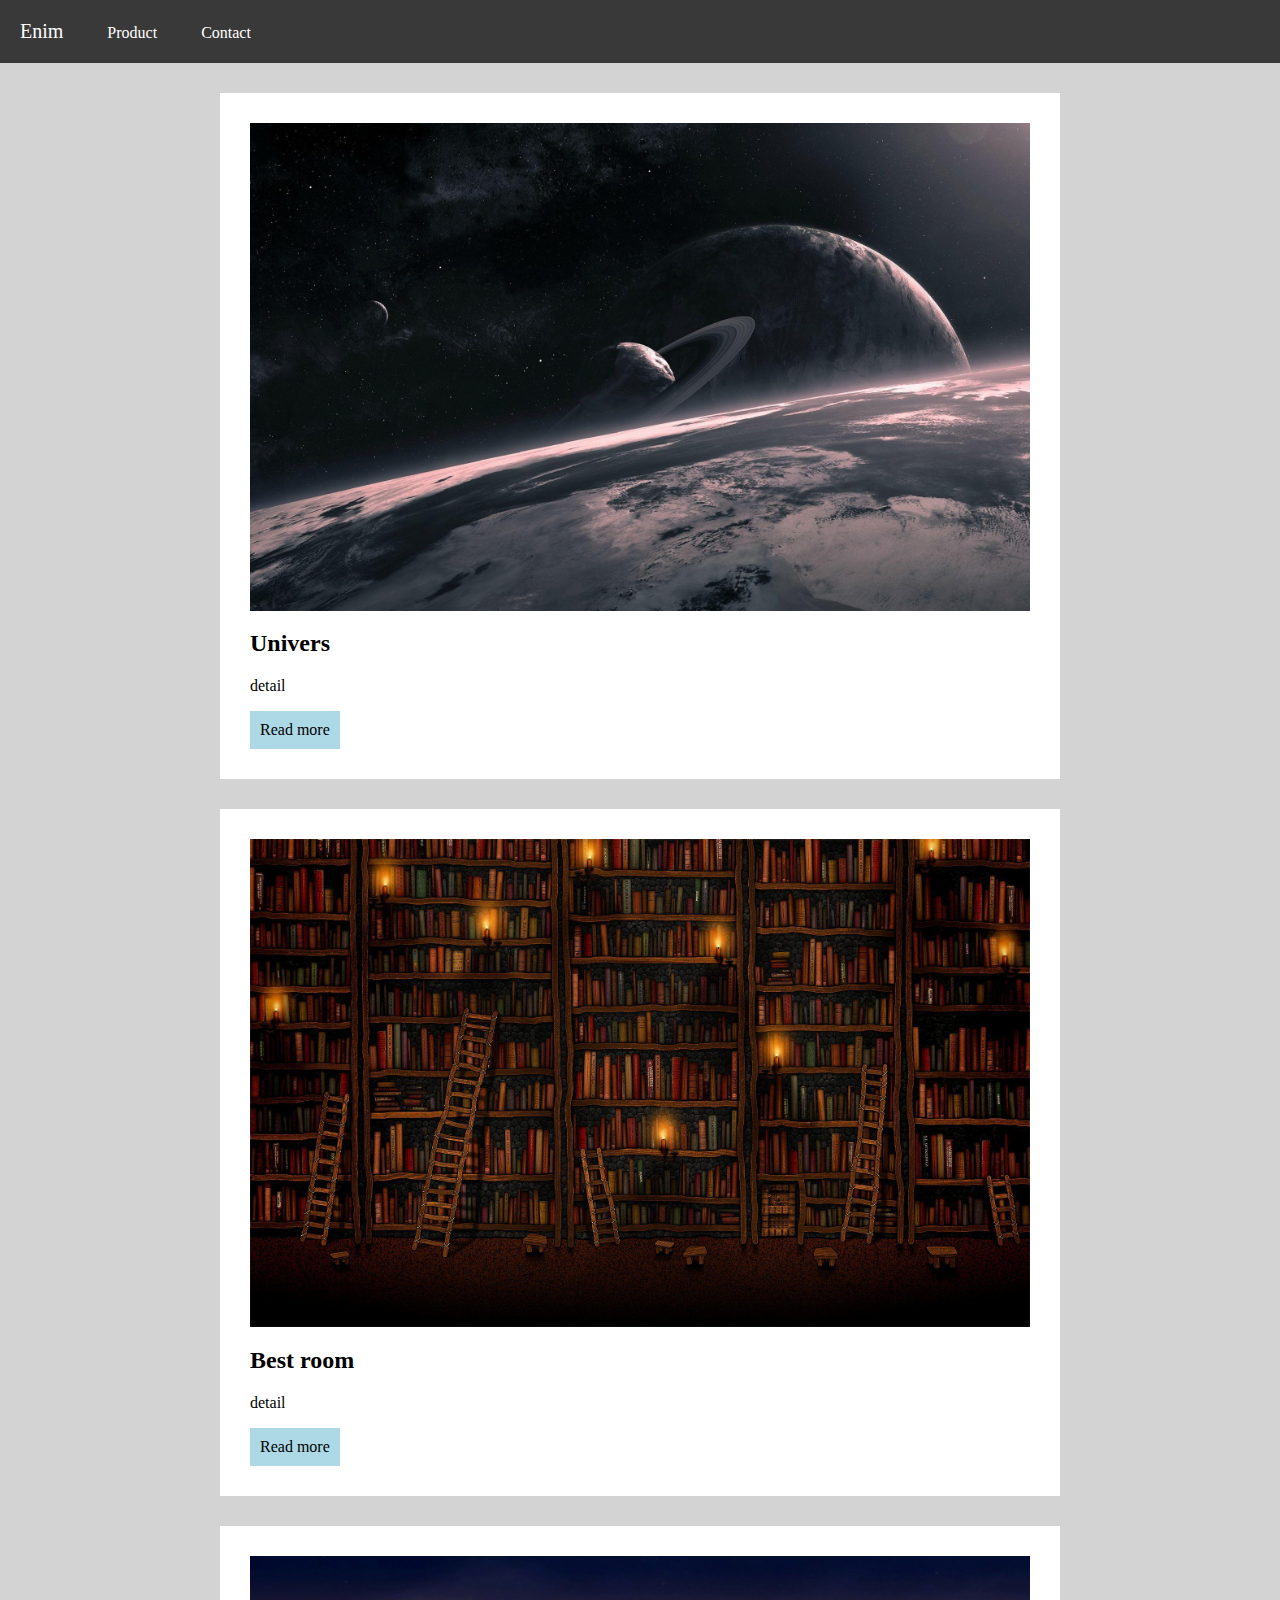
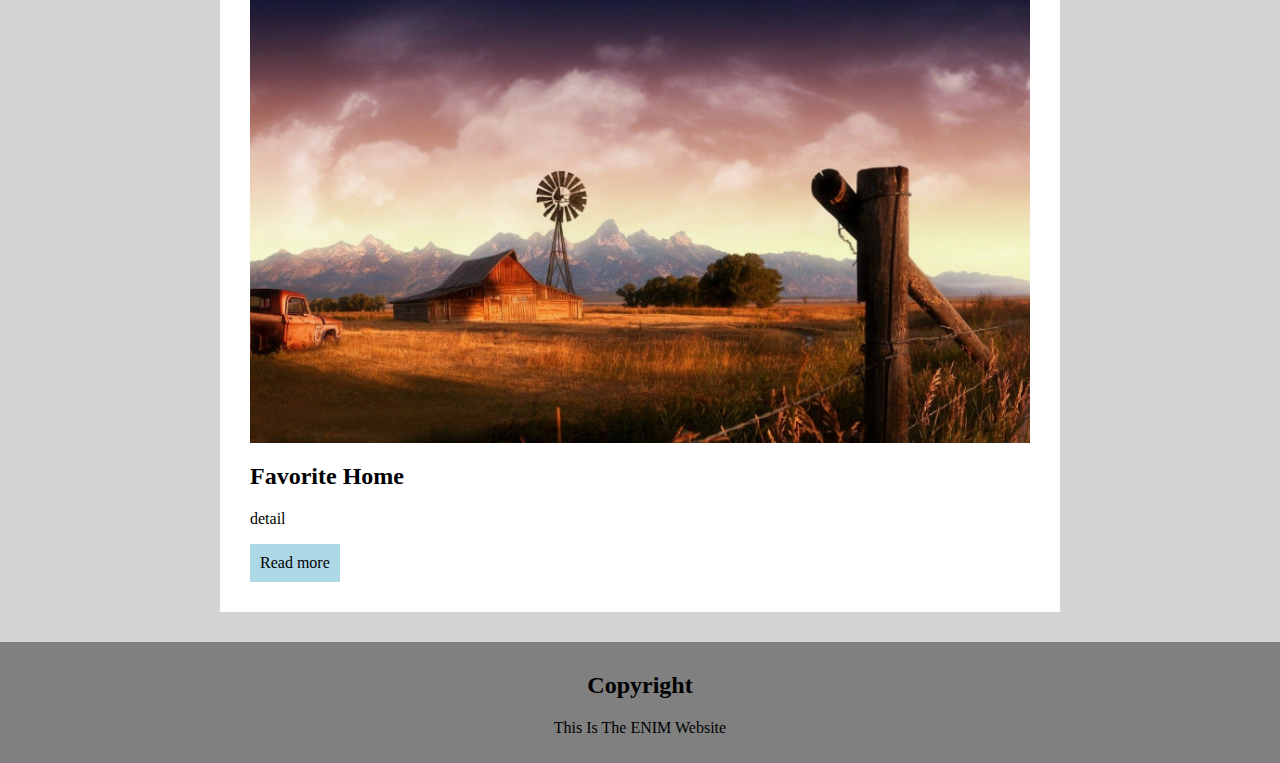
<file: Web Project1/index.html>
<html>
   <head>
       <title>Index</title>
       <link rel="stylesheet" href="style2.css">
   </head>
    <body>
        <header class="top-header">
            <a  class="menu brand" href="#">Enim</a>
            <a  class="menu" href="#">Product</a>
            <a  class="menu" href="contact.html">Contact</a>
        </header>
        <div class="main-contain">
            <div class="box">
                <img class="imag" src="2.jpg">
                <h2>Univers</h2>
                <p>detail</p>
                <a class="button" href="#">Read more</a>
            </div>
            <div class="box">
                <img class="imag" src="3.jpg">
                <h2>Best room</h2>
                <p>detail</p>
                <a class="button" href="#">Read more</a>
            </div>
            <div class="box">
                <img class="imag" src="1.jpg">
                <h2>Favorite Home</h2>
                <p>detail</p>
                <a class="button" href="#">Read more</a>
            </div>
        </div>
        <footer class="footer">
            <h2 style="text-align:center;">Copyright</h2>
            <p style="text-align:center;">This Is The ENIM Website</p>
        </footer>
    </body>
</html>
</file>
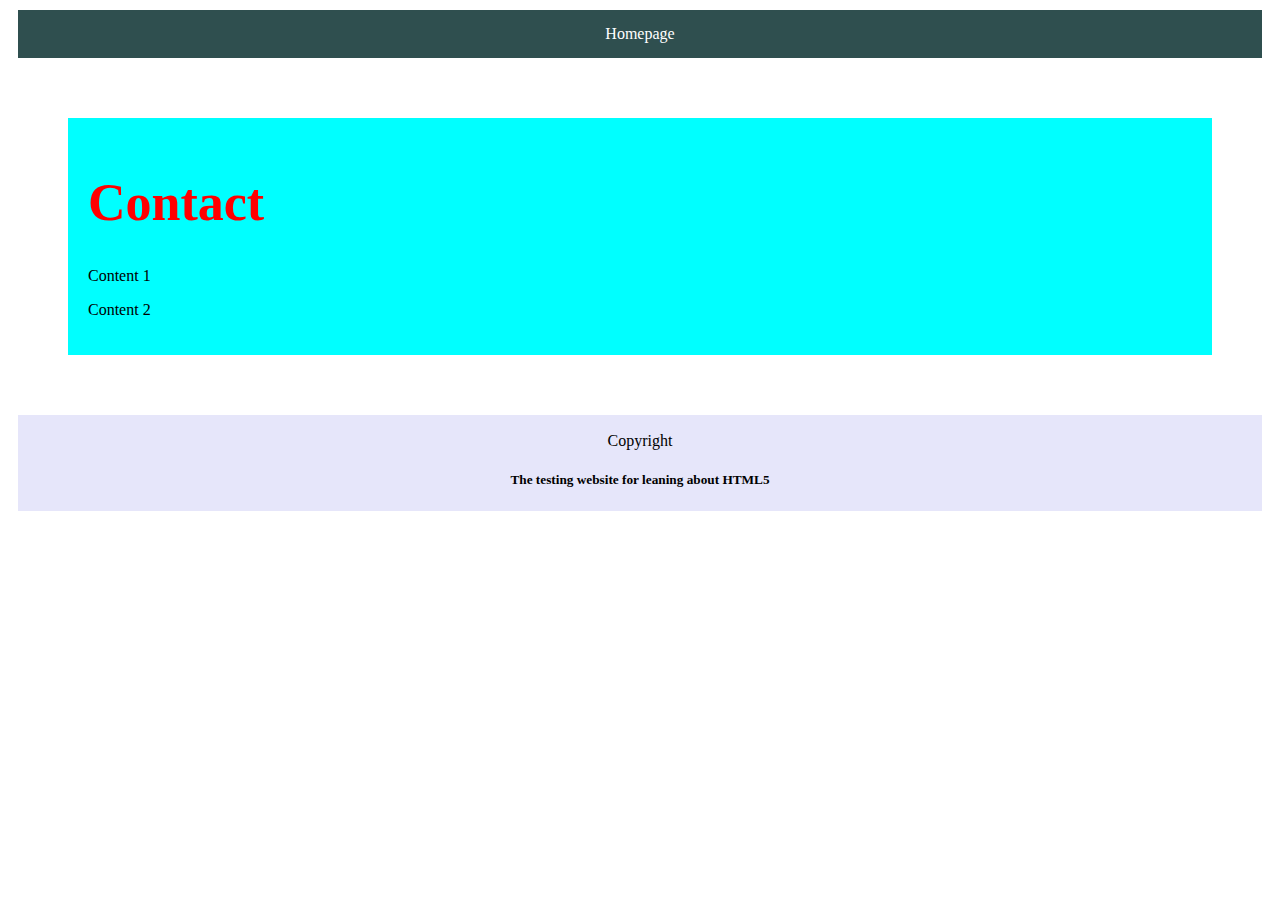
<file: Web Project1/contact.html>
<html>
    <head>
        <title>Contact</title>
        <link rel="stylesheet" href="style.css">
    </head>
    <body>
        <header class="header">
            <a class="button2" href="index.html">Homepage</a>
        </header>
        <div class="dv">
            <h1 style="color: red; font-size: 52px;">Contact</h1>
            <p>Content 1</p>
            <p>Content 2</p>
        </div>

        <footer class="footer">
            <p>Copyright</p>
            <h5>The testing website for leaning about HTML5</h5>
        </footer>
    </body>
</html>
</file>
<file: Web Project1/style2.css>
﻿html, body{
    background-color: lightgray;
    margin: 0;
    padding: 0;
}
.top-header {
    background-color: rgb(57,57,57);
}
.brand {
    font-size:20px;
    font-weight:400;
}
.footer {
    background-color: gray;
    padding:10px;
    text-align:center;
}
.menu {
    color: white;
    padding:20px;
    display: inline-block;
    text-decoration: none;
}
.main-contain{
    max-width: 900px;
    margin: auto;
}
.box {
    background-color:white;
    margin: 30px;
    padding: 30px;
}
.imag {
    max-width:100%;
}
.button {
    color: black;
    background-color: lightblue;
    padding: 10px;
    display: inline-block;
    text-decoration: none;
}
</file>
<file: Web Project1/style.css>
.box {
    background-color: salmon;
    padding:20px;
    margin:20px;
    text-align:center;
}
.title {
    font-size:52px;
    color: mediumpurple;
}
.p {
    font-size: 16px;
    color: dimgray;
}
.img {
    width:300px;
    margin:60px;

}
.dv {
   background-color:aqua; 
   margin:60px; padding:20px;
}
.footer {
    background-color: lavender;
    padding: 1px;
    margin:10px;
    display: block;
    text-align: center;
}
.button {
    color: white;
    background-color: darkslategrey;
    padding: 15px;
    text-align: center;
    text-decoration: none;
    display: inline-block;
    width: 46%;
    margin: 10px;
}
.button2{
    color: white;
    background-color: darkslategrey;
    padding: 15px;
    text-align: center;
    text-decoration: none;
    display:block;
    margin: 10px;
}
</file>
